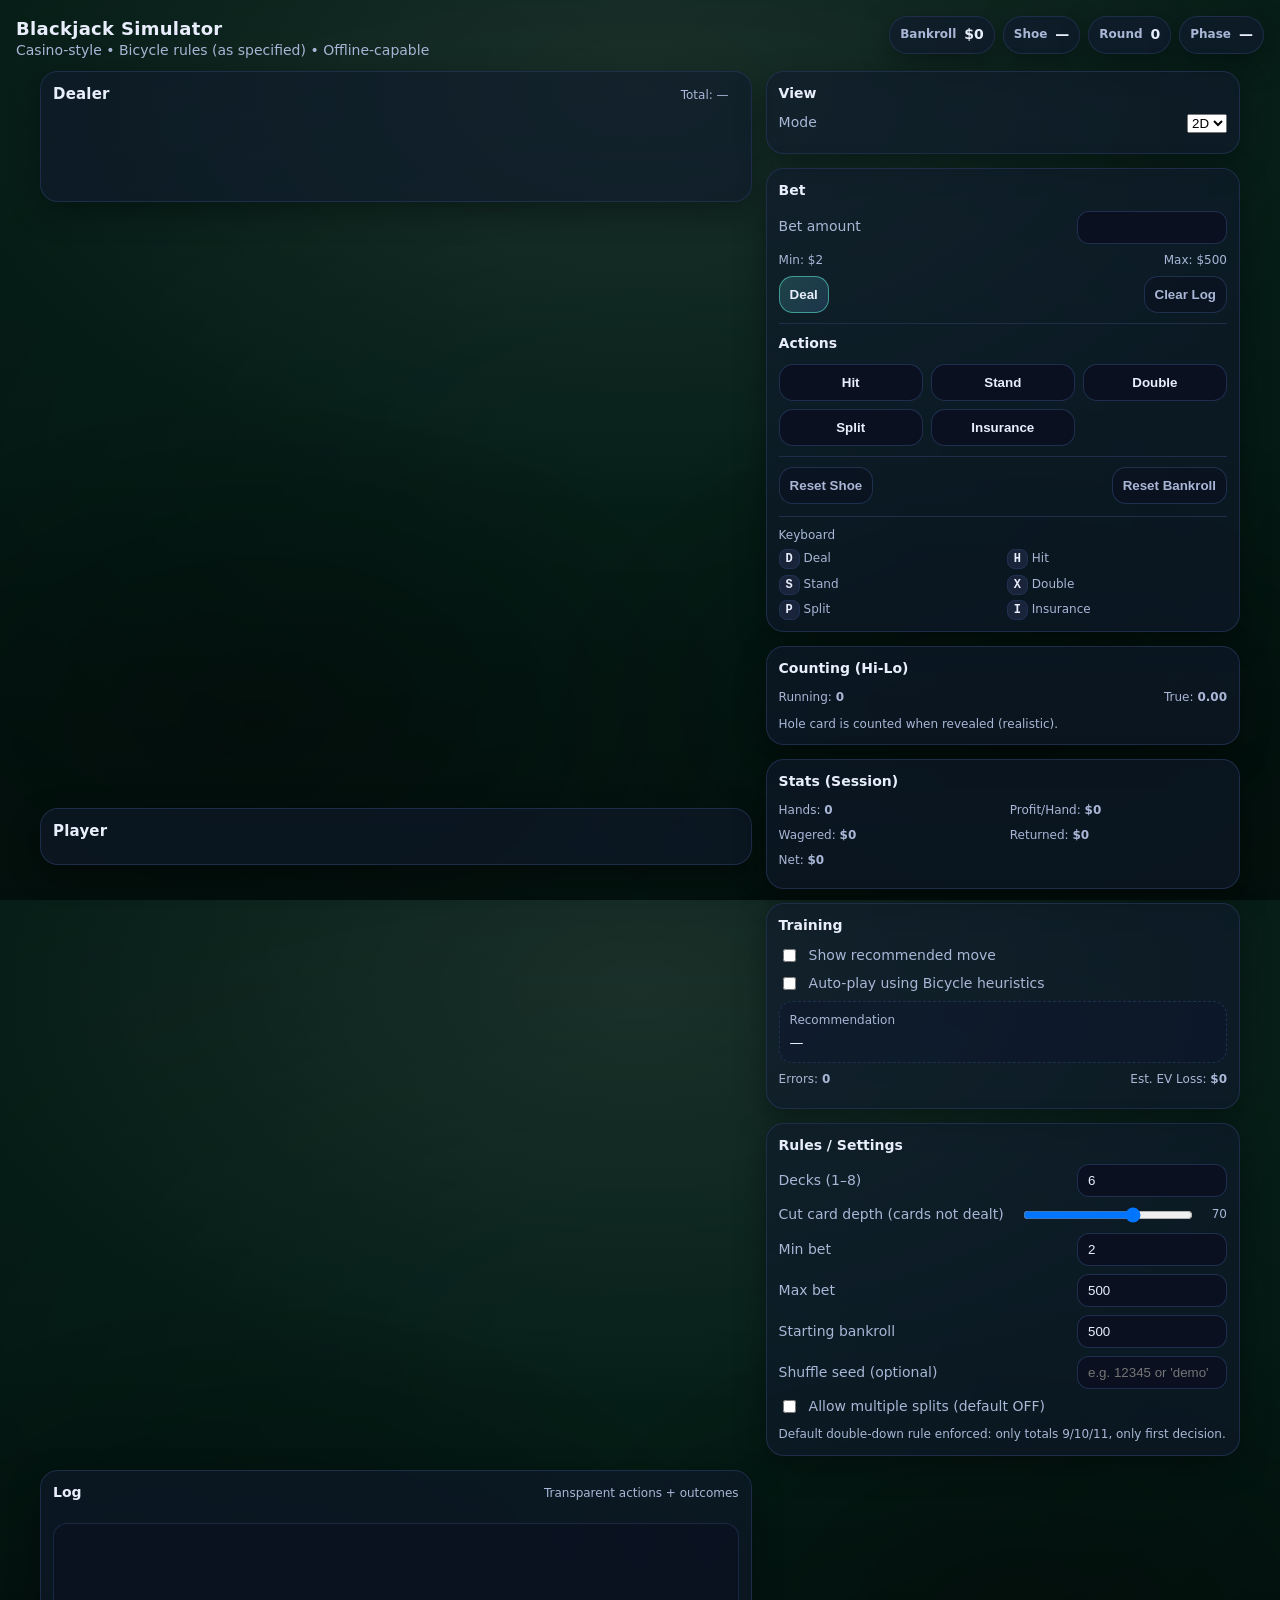
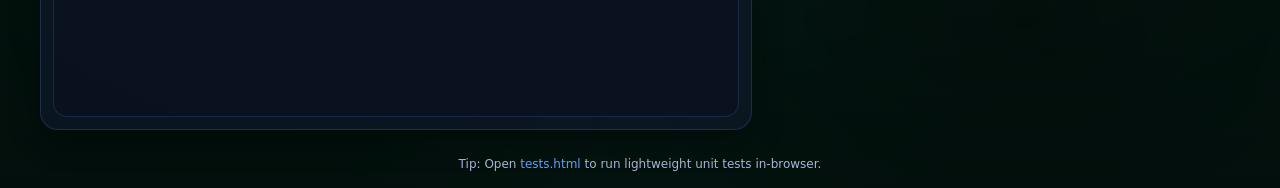
<file: index.html>
<!-- index.html -->
<!doctype html>
<html lang="en">
<head>
  <meta charset="utf-8" />
  <meta name="viewport" content="width=device-width,initial-scale=1" />
  <title>Blackjack Simulator (Casino Rules)</title>
  <link rel="stylesheet" href="./styles.css" />
</head>
<body>
  <header class="topbar">
    <div class="brand">
      <div class="title">Blackjack Simulator</div>
      <div class="subtitle">Casino-style • Bicycle rules (as specified) • Offline-capable</div>
    </div>

    <div class="statusbar" aria-live="polite">
      <div class="pill"><span class="k">Bankroll</span> <span id="bankroll">$0</span></div>
      <div class="pill"><span class="k">Shoe</span> <span id="shoeStatus">—</span></div>
      <div class="pill"><span class="k">Round</span> <span id="roundNo">0</span></div>
      <div class="pill"><span class="k">Phase</span> <span id="phase">—</span></div>
    </div>
  </header>

  <main class="layout">
    <!-- LEFT: Table -->
    <section class="table" aria-label="Blackjack table">
      <div class="table-grid">
        <div id="threeStage" class="threeStage" aria-label="3D table viewport" hidden>
          <div class="threeHud" aria-hidden="true">
            <div class="hudRow"><span class="hudLabel">Dealer</span> <span id="threeDealerHud">—</span></div>
            <div class="hudRow"><span class="hudLabel">Player</span> <span id="threePlayerHud">—</span></div>
          </div>
        </div>
        <!-- Dealer -->
        <div class="area dealer" aria-label="Dealer area">
          <div class="area-head">
            <h2>Dealer</h2>
            <div class="area-meta">
              <span class="meta" id="dealerTotal">Total: —</span>
              <span class="meta" id="dealerNote"></span>
            </div>
          </div>
          <div class="cards" id="dealerCards" aria-label="Dealer cards"></div>
        </div>

        <!-- Player -->
        <div class="area player" aria-label="Player hands area">
          <div class="area-head">
            <h2>Player</h2>
            <div class="area-meta">
              <span class="meta" id="playerNote"></span>
            </div>
          </div>
          <div class="hands" id="playerHands" aria-label="Player hands"></div>
        </div>

        <!-- Controls -->
        <div class="controls" aria-label="Controls and betting">
          <div class="panel">
            <h3>View</h3>
            <div class="row">
              <label class="label" for="viewMode">Mode</label>
              <select id="viewMode" class="select">
                <option value="2d" selected>2D</option>
                <option value="3d">3D</option>
              </select>
            </div>
          </div>

          <div class="panel">
            <h3>Bet</h3>

            <div class="row">
              <label for="betInput">Bet amount</label>
              <input id="betInput" type="number" inputmode="numeric" min="2" step="1" />
            </div>

            <div class="row hint">
              <div>Min: <span id="minBetHint">$2</span></div>
              <div>Max: <span id="maxBetHint">$500</span></div>
            </div>

            <div class="row">
              <button id="btnDeal" class="primary" aria-label="Deal (start round)">Deal</button>
              <button id="btnResetRound" class="ghost" aria-label="Clear current round log (does not change outcome)">Clear Log</button>
            </div>

            <div class="divider"></div>

            <h3>Actions</h3>
            <div class="btnrow">
              <button id="btnHit" aria-label="Hit">Hit</button>
              <button id="btnStand" aria-label="Stand">Stand</button>
              <button id="btnDouble" aria-label="Double Down">Double</button>
              <button id="btnSplit" aria-label="Split">Split</button>
              <button id="btnInsurance" aria-label="Insurance">Insurance</button>
            </div>

            <div class="divider"></div>

            <div class="row">
              <button id="btnResetShoe" class="ghost" aria-label="Reset shoe and reshuffle">Reset Shoe</button>
              <button id="btnResetBankroll" class="ghost" aria-label="Reset bankroll to starting amount">Reset Bankroll</button>
            </div>

            <div class="kbd">
              <div class="kbd-title">Keyboard</div>
              <div class="kbd-grid">
                <div><kbd>D</kbd> Deal</div>
                <div><kbd>H</kbd> Hit</div>
                <div><kbd>S</kbd> Stand</div>
                <div><kbd>X</kbd> Double</div>
                <div><kbd>P</kbd> Split</div>
                <div><kbd>I</kbd> Insurance</div>
              </div>
            </div>
          </div>

          <!-- NEW: Counting panel -->
          <div class="panel">
            <h3>Counting (Hi-Lo)</h3>
            <div class="row hint" style="display:flex;justify-content:space-between;gap:12px;">
              <div>Running: <strong id="countRunning">0</strong></div>
              <div>True: <strong id="countTrue">0.00</strong></div>
            </div>
            <div class="small note">
              Hole card is counted when revealed (realistic).
            </div>
          </div>

          <!-- NEW: Stats panel -->
          <div class="panel">
            <h3>Stats (Session)</h3>
            <div class="row hint" style="display:grid;grid-template-columns:1fr 1fr;gap:8px 14px;">
              <div>Hands: <strong id="statHands">0</strong></div>
              <div>Profit/Hand: <strong id="statPPH">$0</strong></div>
              <div>Wagered: <strong id="statWagered">$0</strong></div>
              <div>Returned: <strong id="statReturned">$0</strong></div>
              <div>Net: <strong id="statNet">$0</strong></div>
            </div>
          </div>

          <div class="panel">
            <h3>Training</h3>
            <div class="row">
              <label class="toggle">
                <input id="toggleTraining" type="checkbox" />
                <span>Show recommended move</span>
              </label>
            </div>

            <div class="row">
              <label class="toggle">
                <input id="toggleAutoplay" type="checkbox" />
                <span>Auto-play using Bicycle heuristics</span>
              </label>
            </div>

            <div class="row trainingBox" aria-live="polite">
              <div class="k">Recommendation</div>
              <div id="recommendation">—</div>
            </div>

            <!-- NEW: Trainer metrics -->
            <div class="row hint" style="display:flex;justify-content:space-between;gap:12px;">
              <div>Errors: <strong id="trainerErrors">0</strong></div>
              <div>Est. EV Loss: <strong id="trainerEvLoss">$0</strong></div>
            </div>
          </div>

          <details class="panel" open>
            <summary><h3>Rules / Settings</h3></summary>

            <div class="row">
              <label for="decks">Decks (1–8)</label>
              <input id="decks" type="number" min="1" max="8" step="1" value="6" />
            </div>

            <div class="row">
              <label for="cutDepth">Cut card depth (cards not dealt)</label>
              <input id="cutDepth" type="range" min="60" max="75" value="70" />
              <div class="small" id="cutDepthReadout">70</div>
            </div>

            <div class="row">
              <label for="minBet">Min bet</label>
              <input id="minBet" type="number" min="1" step="1" value="2" />
            </div>

            <div class="row">
              <label for="maxBet">Max bet</label>
              <input id="maxBet" type="number" min="1" step="1" value="500" />
            </div>

            <div class="row">
              <label for="startingBankroll">Starting bankroll</label>
              <input id="startingBankroll" type="number" min="1" step="1" value="500" />
            </div>

            <div class="row">
              <label for="seed">Shuffle seed (optional)</label>
              <input id="seed" type="text" placeholder="e.g. 12345 or 'demo'" />
            </div>

            <div class="row">
              <label class="toggle">
                <input id="toggleMultiSplit" type="checkbox" />
                <span>Allow multiple splits (default OFF)</span>
              </label>
            </div>

            <div class="small note">
              Default double-down rule enforced: only totals 9/10/11, only first decision.
            </div>
          </details>
        </div>

        <!-- Log -->
        <div class="log" aria-label="Action log">
          <div class="panel logpanel">
            <div class="loghead">
              <h3>Log</h3>
              <div class="small">Transparent actions + outcomes</div>
            </div>
            <div id="log" class="logbody" role="log" aria-live="polite"></div>
          </div>
        </div>
      </div>
    </section>
  </main>

  <footer class="footer">
    <div class="small">
      Tip: Open <a href="./tests.html">tests.html</a> to run lightweight unit tests in-browser.
    </div>
  </footer>

  <script type="module" src="./js/main.js"></script>
</body>
</html>
</file>
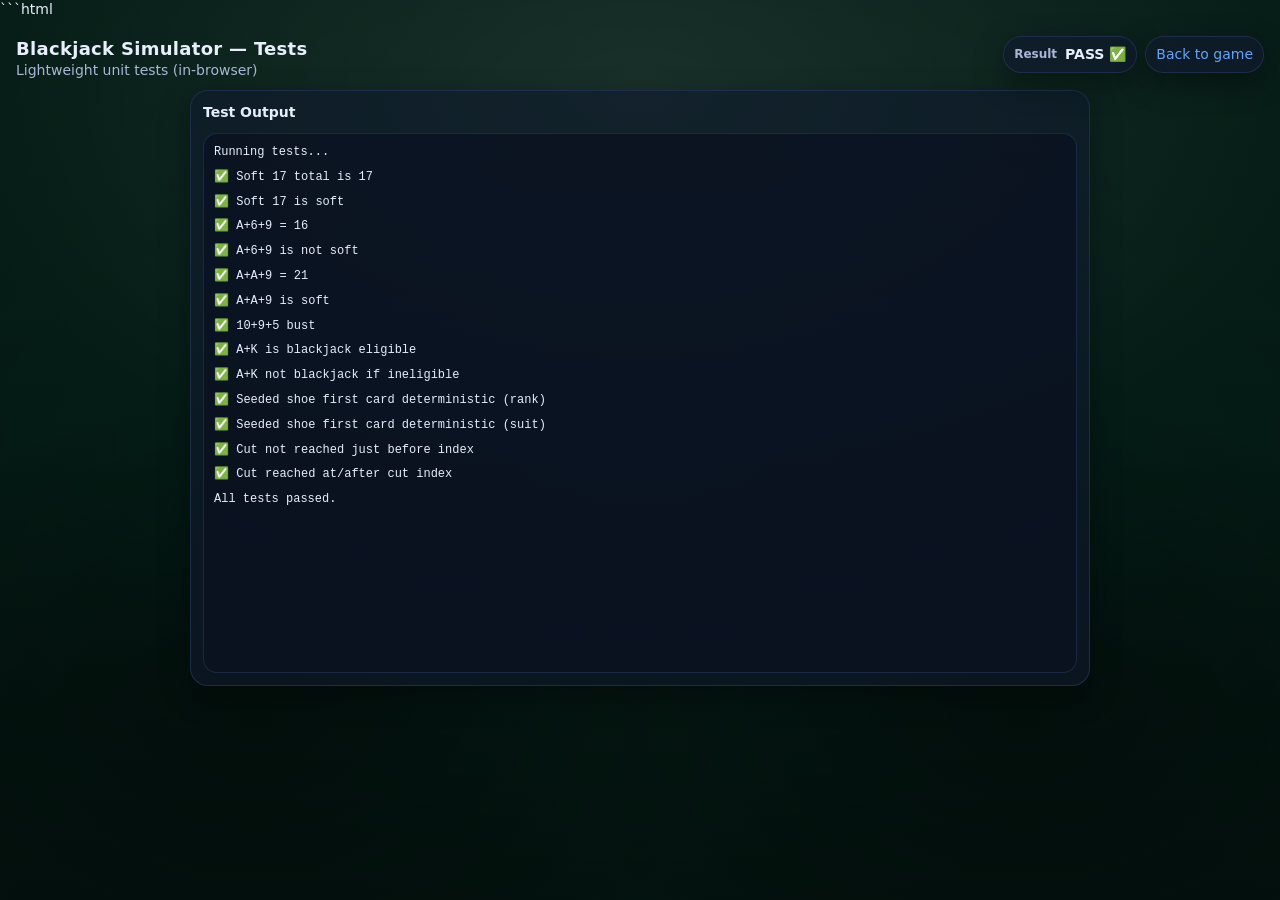
<file: tests.html>
```html
<!-- tests.html -->
<!doctype html>
<html lang="en">
<head>
  <meta charset="utf-8" />
  <meta name="viewport" content="width=device-width,initial-scale=1" />
  <title>Blackjack Simulator — Tests</title>
  <link rel="stylesheet" href="./styles.css" />
</head>
<body>
  <header class="topbar">
    <div class="brand">
      <div class="title">Blackjack Simulator — Tests</div>
      <div class="subtitle">Lightweight unit tests (in-browser)</div>
    </div>
    <div class="statusbar">
      <div class="pill"><span class="k">Result</span> <span id="result">—</span></div>
      <div class="pill"><a href="./index.html">Back to game</a></div>
    </div>
  </header>

  <main class="layout">
    <section class="table" style="max-width: 900px;">
      <div class="panel">
        <h3>Test Output</h3>
        <div id="out" class="logbody" style="height: 60vh;"></div>
      </div>
    </section>
  </main>

  <script type="module" src="./js/tests.js"></script>
</body>
</html>
</file>
<file: styles.css>
/* styles.css */
:root{
  --bg:#0b1220;
  --panel:#101a2e;
  --panel2:#0e1730;
  --text:#e9eefc;
  --muted:#a9b6d6;
  --line:#223254;
  --accent:#5eead4;
  --accent2:#60a5fa;
  --warn:#fbbf24;
  --bad:#fb7185;
  --good:#34d399;
  --card:#0b1020;
  --chip:#1f2a44;
  --shadow: 0 10px 30px rgba(0,0,0,.35);
  --radius:18px;
  --radius2:14px;
  font-synthesis-weight: none;
}

*{ box-sizing:border-box; }
html,body{ height:100%; }
body{
  margin:0;
  color:var(--text);
  font: 14px/1.4 ui-sans-serif, system-ui, -apple-system, Segoe UI, Roboto, "Helvetica Neue", Arial, "Noto Sans";
  background:
    radial-gradient(1200px 700px at 50% 10%, rgba(255,255,255,.08), transparent 60%),
    radial-gradient(900px 600px at 20% 80%, rgba(0,0,0,.35), transparent 55%),
    radial-gradient(900px 600px at 80% 80%, rgba(0,0,0,.35), transparent 55%),
    radial-gradient(1600px 900px at 50% 50%, rgba(0,0,0,.35), rgba(0,0,0,.65)),
    linear-gradient(180deg, #0b3b2e, #06251d);
}

a{ color:var(--accent2); text-decoration:none; }
a:hover{ text-decoration:underline; }

.topbar{
  display:flex;
  gap:16px;
  align-items:flex-start;
  justify-content:space-between;
  padding:16px 16px 10px;
}

.brand .title{
  font-weight:800;
  letter-spacing:.3px;
  font-size:18px;
}
.brand .subtitle{ color:var(--muted); }

.statusbar{
  display:flex;
  flex-wrap:wrap;
  gap:8px;
  justify-content:flex-end;
}
.pill{
  background: rgba(16,26,46,.7);
  border: 1px solid rgba(34,50,84,.8);
  box-shadow: var(--shadow);
  border-radius: 999px;
  padding: 8px 10px;
  display:flex;
  gap:8px;
  align-items:center;
}
.pill .k{ color:var(--muted); font-size:12px; }
.pill span{ font-weight:700; }

.layout{ padding: 0 16px 16px; }

.table{
  max-width: 1200px;
  margin: 0 auto;
}

.table-grid{
  display:grid;
  grid-template-columns: 1.5fr 1fr;
  grid-template-rows: auto auto;
  gap: 14px;
  align-items:start;
}

.area{
  background: rgba(16,26,46,.6);
  border: 1px solid rgba(34,50,84,.8);
  border-radius: var(--radius);
  box-shadow: var(--shadow);
  padding: 12px;
}

.dealer{ grid-column: 1 / 2; }
.player{ grid-column: 1 / 2; }
.controls{ grid-column: 2 / 3; grid-row: 1 / 3; display:flex; flex-direction:column; gap:14px; }
.log{ grid-column: 1 / 2; }

.area-head{
  display:flex;
  align-items:baseline;
  justify-content:space-between;
  gap: 12px;
  margin-bottom: 10px;
}
.area-head h2{
  margin:0;
  font-size: 15px;
  letter-spacing:.2px;
}
.area-meta{
  display:flex;
  gap:10px;
  flex-wrap:wrap;
}
.meta{ color:var(--muted); font-size:12px; }

.cards, .hand-cards{
  display:flex;
  flex-wrap:wrap;
  gap:10px;
  min-height: 74px;
}

.hands{ display:flex; flex-direction:column; gap:10px; }

.hand{
  background: rgba(14,23,48,.55);
  border: 1px solid rgba(34,50,84,.65);
  border-radius: var(--radius2);
  padding: 10px;
}
.hand.active{
  outline: 2px solid rgba(94,234,212,.5);
  border-color: rgba(94,234,212,.55);
}
.hand-head{
  display:flex;
  justify-content:space-between;
  gap:10px;
  margin-bottom: 8px;
  flex-wrap:wrap;
}
.hand-head .left{
  display:flex;
  gap:10px;
  align-items:center;
  flex-wrap:wrap;
}
.badge{
  padding: 3px 8px;
  border-radius: 999px;
  background: rgba(31,42,68,.85);
  border: 1px solid rgba(34,50,84,.8);
  color: var(--muted);
  font-size: 12px;
}
.badge.good{ color: var(--good); }
.badge.bad{ color: var(--bad); }
.badge.warn{ color: var(--warn); }

.panel{
  background: rgba(16,26,46,.6);
  border: 1px solid rgba(34,50,84,.8);
  border-radius: var(--radius);
  box-shadow: var(--shadow);
  padding: 12px;
}
.panel h3{
  margin:0 0 10px;
  font-size: 14px;
}
.panel summary{
  cursor:pointer;
  list-style:none;
}
.panel summary::-webkit-details-marker{ display:none; }
.panel summary h3{ display:inline; margin:0; }

.row{
  display:flex;
  align-items:center;
  justify-content:space-between;
  gap:10px;
  margin: 8px 0;
}
.row label{ color: var(--muted); }
.row.hint{ color: var(--muted); font-size:12px; }
.small{ color: var(--muted); font-size: 12px; }
.note{ margin-top: 10px; }

input[type="number"], input[type="text"]{
  width: 150px;
  max-width: 100%;
  padding: 8px 10px;
  border-radius: 12px;
  border: 1px solid rgba(34,50,84,.9);
  background: rgba(11,16,32,.9);
  color: var(--text);
}
input[type="range"]{ width: 170px; }

.btnrow{
  display:grid;
  grid-template-columns: 1fr 1fr 1fr;
  gap: 8px;
}
button{
  padding: 10px 10px;
  border-radius: 14px;
  border: 1px solid rgba(34,50,84,.9);
  background: rgba(11,16,32,.9);
  color: var(--text);
  cursor:pointer;
  font-weight: 700;
  transition: transform 120ms ease-out;
}
button:hover{ border-color: rgba(96,165,250,.7); }
button:disabled{
  opacity:.45;
  cursor:not-allowed;
}

/* ✅ micro "press" animation class added by ui.js */
button.press{
  animation: btnPress 140ms ease-out;
}
@keyframes btnPress{
  0%{ transform: translateY(0) scale(1); }
  50%{ transform: translateY(1px) scale(0.985); }
  100%{ transform: translateY(0) scale(1); }
}

button.primary{
  background: linear-gradient(135deg, rgba(94,234,212,.18), rgba(96,165,250,.18));
  border-color: rgba(94,234,212,.55);
}
button.ghost{
  background: rgba(11,16,32,.55);
  color: var(--muted);
}

.divider{
  height:1px;
  margin: 10px 0;
  background: rgba(34,50,84,.8);
}

.toggle{
  display:flex;
  align-items:center;
  gap:10px;
  cursor:pointer;
  user-select:none;
}

.trainingBox{
  border: 1px dashed rgba(34,50,84,.9);
  border-radius: 14px;
  padding: 10px;
  background: rgba(14,23,48,.45);
  display:block;
}
.trainingBox .k{ color: var(--muted); font-size: 12px; margin-bottom: 4px; }

.logpanel{ height: 260px; display:flex; flex-direction:column; }
.loghead{ display:flex; align-items:baseline; justify-content:space-between; gap: 10px; }
.logbody{
  margin-top: 10px;
  flex:1;
  overflow:auto;
  padding: 10px;
  border-radius: 14px;
  background: rgba(11,16,32,.7);
  border: 1px solid rgba(34,50,84,.7);
  font-family: ui-monospace, SFMono-Regular, Menlo, Monaco, Consolas, "Liberation Mono", monospace;
  font-size: 12px;
}
.logline{ margin: 0 0 8px; color: var(--text); }
.logline .t{ color: var(--muted); }

.kbd{
  margin-top: 12px;
  padding-top: 10px;
  border-top: 1px solid rgba(34,50,84,.8);
}
.kbd-title{ color: var(--muted); font-size:12px; margin-bottom: 6px; }
.kbd-grid{
  display:grid;
  grid-template-columns: 1fr 1fr;
  gap: 8px;
  color: var(--muted);
  font-size: 12px;
}
kbd{
  background: rgba(31,42,68,.7);
  border: 1px solid rgba(34,50,84,.9);
  border-radius: 8px;
  padding: 2px 6px;
  font-weight: 800;
  color: var(--text);
}

/* =========================================
   Cards (your existing look stays intact)
   + Deal-in animation
   + Hole card flip (wrapper-based, keeps .card styles)
   ========================================= */

/* ✅ wrapper enables slide-in + flip without changing .card styles */
.cardWrap{
  display:inline-block;
  perspective: 900px;
  transform-origin: center;
}

/* ✅ deal animation (applied to wrapper) */
.cardWrap.deal-in{
  animation: dealIn 220ms ease-out;
}
@keyframes dealIn{
  0%{ transform: translateY(-10px) translateX(-6px) scale(0.985); opacity: 0; }
  100%{ transform: translateY(0) translateX(0) scale(1); opacity: 1; }
}

/* ✅ 3D flip container */
.card3d{
  position: relative;
  width: 70px;              /* match .card width */
  height: 100px;            /* match .card height */
  display: block;
  transform-style: preserve-3d;
  transition: transform 420ms cubic-bezier(.2,.8,.2,1);
  will-change: transform;
}

/* We render two faces: front is your normal .card, back is your normal .card.back */
.cardFace{
  position:absolute;
  inset:0;
  width: 100%;
  height: 100%;
  backface-visibility: hidden;
  -webkit-backface-visibility: hidden;
}

/* front face becomes visible when rotated */
.cardFace.front{ transform: rotateY(180deg); }


/* explicit back face baseline (prevents weird backface artifacts) */
.cardFace.back{ transform: rotateY(0deg); }
/* When faceup, rotate 180deg to show front */
.card3d.faceup{ transform: rotateY(180deg); }

/* When hidden (hole card), remain at 0deg (show back) */
.card3d.facedown{ transform: rotateY(0deg); }

/* Flip pulse on reveal */
.card3d.flip{
  animation: flipPulse 520ms cubic-bezier(.2,.8,.2,1);
}
@keyframes flipPulse{
  0%{ transform: rotateY(0deg); }
  60%{ transform: rotateY(180deg); }
  100%{ transform: rotateY(180deg); }
}

/* Your original .card (kept) */
.card{
  width: 70px;
  height: 100px;
  border-radius: 14px;
  background: #f8fafc;
  border: 1px solid rgba(0,0,0,.15);
  box-shadow: 0 10px 18px rgba(0,0,0,.25);
  padding: 8px 10px;
  position:relative;
  display:flex;
  flex-direction:column;
  justify-content:space-between;
  color:#0b1220;
}

.card .r{
  font-weight: 900;
  font-size: 22px;
  letter-spacing:.2px;
}

.card .s{
  font-size: 26px;
  line-height: 1;
}

.card .mini{
  display:none;
}

/* suit colors */
.card[data-suit="♥"], .card[data-suit="♦"] { color:#b91c1c; }
.card[data-suit="♠"], .card[data-suit="♣"] { color:#0b1220; }

.card.back{
  background:
    repeating-linear-gradient(45deg, rgba(255,255,255,.08) 0 6px, rgba(255,255,255,.03) 6px 12px),
    linear-gradient(135deg, #1e3a8a, #0f766e);
  border: 1px solid rgba(255,255,255,.15);
  color: transparent;
}

.card.back::after{
  content:"";
  position:absolute;
  inset:10px;
  border-radius: 10px;
  border: 2px solid rgba(255,255,255,.35);
}

.footer{
  padding: 10px 16px 18px;
  text-align:center;
  color: var(--muted);
}

@media (max-width: 980px){
  .table-grid{
    grid-template-columns: 1fr;
    grid-template-rows: auto auto auto;
  }
  .controls{ grid-column: 1 / 2; grid-row:auto; }
  .log{ grid-column: 1 / 2; }
  input[type="number"], input[type="text"]{ width: 180px; }
}

/* -------------------------
   3D Table View (Three.js)
   ------------------------- */
.table-grid{ position: relative; }

.threeStage{
  grid-column: 1 / 2;
  grid-row: 1 / 3;
  background: rgba(10,16,30,.35);
  border: 1px solid rgba(34,50,84,.55);
  border-radius: var(--radius);
  box-shadow: var(--shadow);
  overflow: hidden;

  /* UPDATED: make the 3D stage significantly larger */
  min-height: 520px;
  height: clamp(420px, 52vh, 640px);

  /* canvas is absolutely positioned; stage defines the box */
position: relative;
}

.threeStage canvas{
  width: 100%;
  height: 100%;
  display: block;
}

.threeHud{
  position: absolute;
  left: 10px;
  top: 10px;
  display: flex;
  flex-direction: column;
  gap: 6px;
  padding: 8px 10px;
  border-radius: 12px;
  background: rgba(5,10,20,.55);
  border: 1px solid rgba(34,50,84,.55);
  backdrop-filter: blur(6px);
  font-size: 12px;
}

.hudRow{ display:flex; gap:8px; align-items:center; }
.hudLabel{ opacity:.85; font-weight:700; }

body.view-3d .dealer,
body.view-3d .player{
  display: none;
}

body.view-3d #threeStage{
  display: block;
}

/* === 3D View layering safety (prevents canvas from blocking UI clicks) === */
.controls{
  position: relative;
  z-index: 10;
}
.threeStage{
  position: relative;
  z-index: 1;
}
.threeStage canvas{
  position: absolute;
  inset: 0;
  width: 100%;
  height: 100%;
  display: block;
}
.threeHud{
  z-index: 2;
  pointer-events: none;
}
</file>
